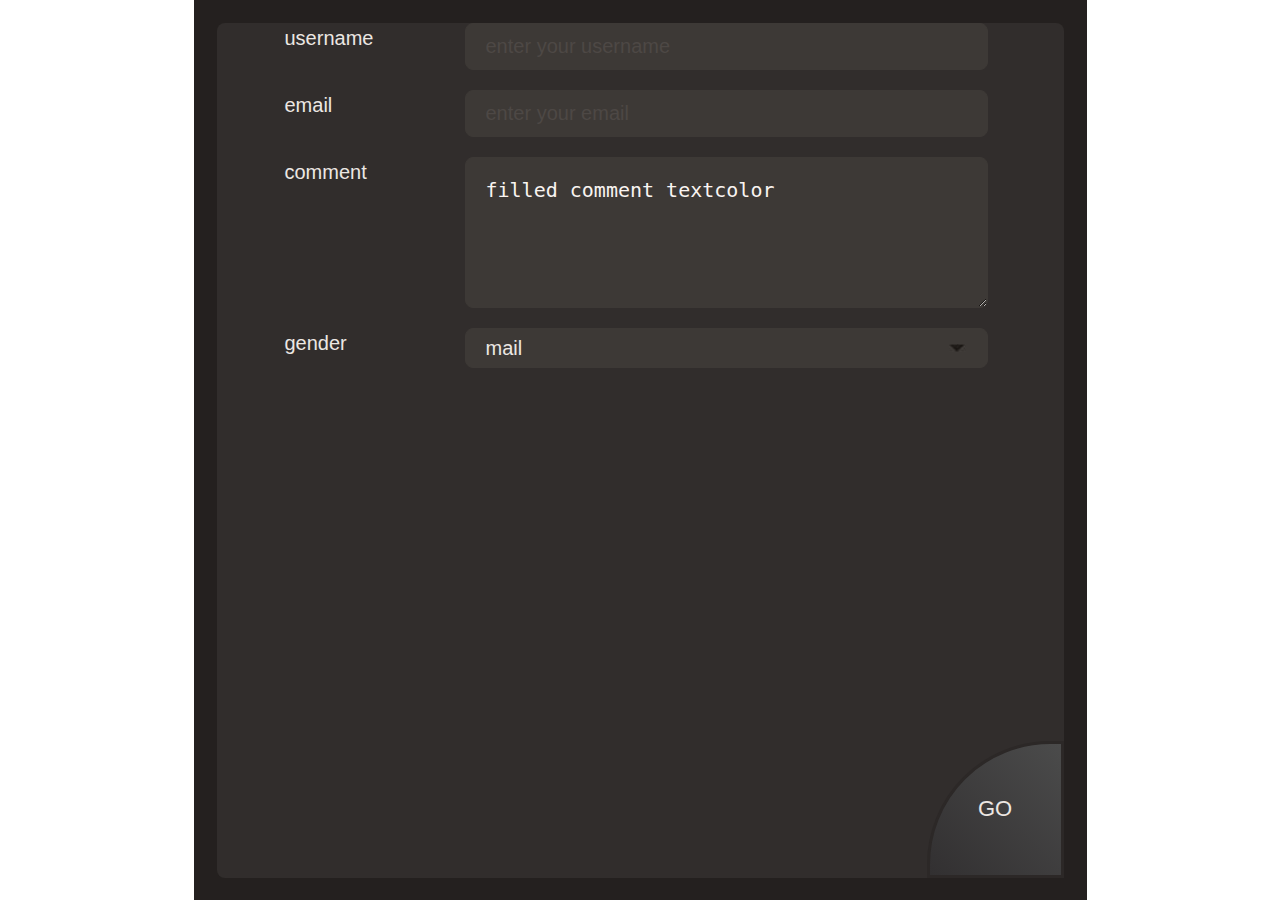
<file: validate_form/index.html>
<!DOCTYPE html>
<html lang="en">
<head>
	<meta charset="UTF-8">
	<title>Form validation</title>
	<link rel="stylesheet" href="styles.css">
</head>
<body>
    <div class="container">
    	<div class="form-container">
    		<form class="find-form">
    		    <div class="form-hor">
	    		    <div class="form-group">
		    			<label class="label-name" for="inputName">username</label>
		    			<div class="controls">
		    				<input type="text" class="form-input" name="username" id="inputName" placeholder="enter your username">
		    			</div>
	    			</div>
	    			<div class="form-group">
		    			<label class="label-name" for="inputEmail">email</label>
		    			<div class="controls">
		    				<input type="text" name="email" class="form-input" placeholder="enter your email" id="inputEmail">
		    			</div>
	    			</div>
	    			<div class="form-group">
		    			<label class="label-name" for="inputComment">comment</label>
		    			<div class="controls">
		    				<textarea name="comment" class="form-input" id="inputComment" placeholder="filled comment textcolor"></textarea>
		    			</div>	
	    			</div>
	    			<div class="form-group">
		    			<label class="label-name" for="inputGender">gender</label>
		    			<div class="controls">
		    				<select name="gender" class="form-input" id="inputGender">
		    					<option selected value="mail">mail</option>
		    					<option value="femail">femail</option>
		    				</select>
		    			</div>	
	    			</div>
	    		</div>
	    		<input class="button-go" type="submit" value="GO"/>	
    		</form>
    	</div>
    </div>   	
	<script src="script.js"></script>
</body>
</html>
</file>
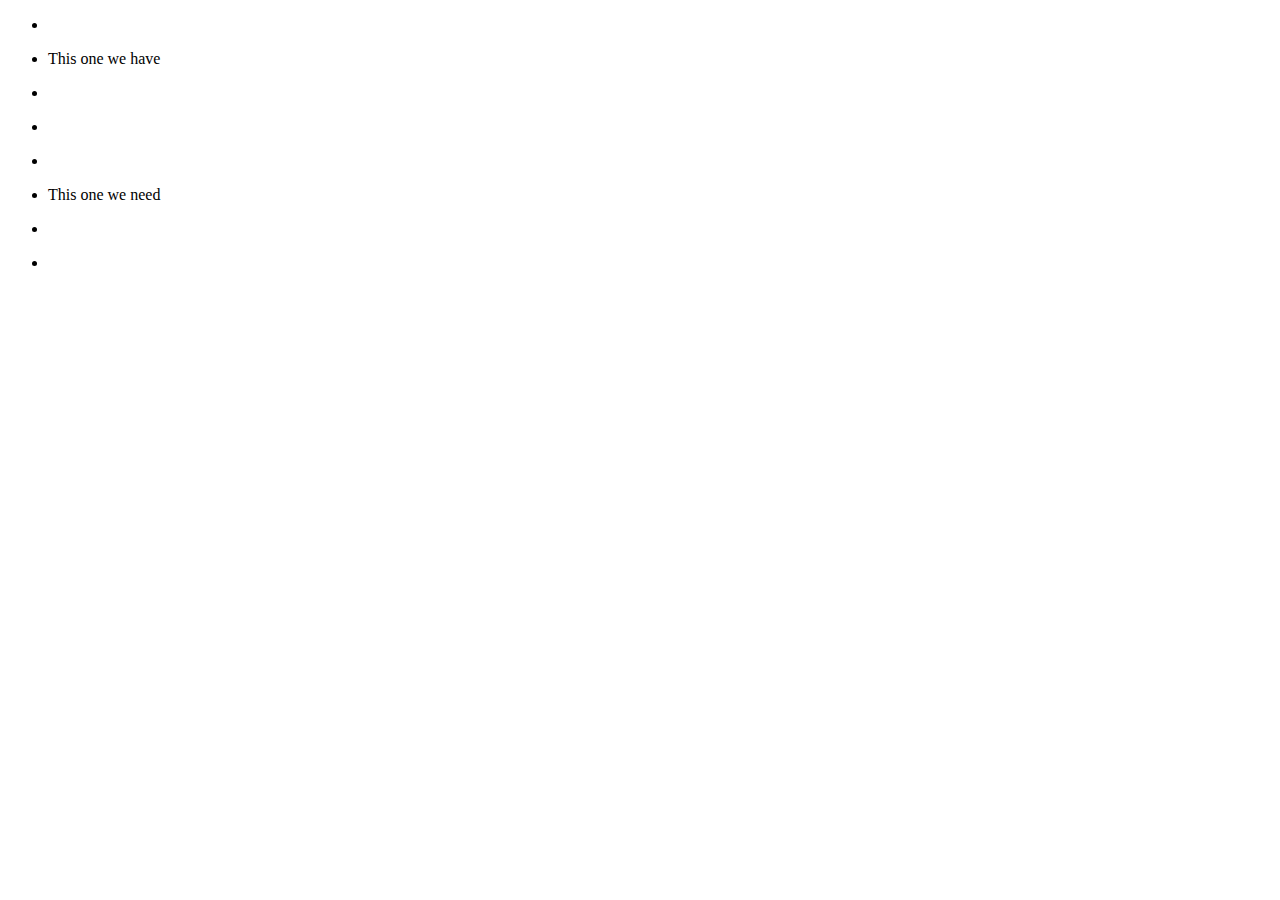
<file: interview_question.html>
<!DOCTYPE html>
<html lang="en">
<head>
  <meta charset="UTF-8">
  <title>Document</title>
</head>
<body>

<ul id="source">
  <li>
    <p></p>
    <p></p>
  </li>
  <li>
    <p></p>
    <p id="sourceChild">This one we have</p>
    <span></span>
  </li>
  <li>
    <p></p>
  </li>
  <li>
    <p></p>
  </li>
</ul>

<ul id="dest">
	<li>
		<p></p>
		<p></p>
	</li>
	<li>
		<p></p>
		<p id="destinationChild">This one we need</p>
		<span></span>
	</li>
	<li>
		<p></p>
	</li>
	<li>
		<p></p>
	</li>
</ul>

<script>
(function(){
  'use strict';

  var destinationChildById,
      sourceParent,
      sourceChild,
      destParent,
      destChild; 
  //We have two identical DOM structures: sourceParent and destParent. SourceParent has a sourceChild somewhere inside. Your task is to write a function, which accepts sourceParent, sourceChild and destParent as arguments, analyses their structure and sourceChild's position and returns a DOM element, which sits in the same position of destParent as sourceChild in sourceParent (in our case it's a #destinationChild). Please note that we have no initial knowledge of parents structure, nesting level, existing ids and classes, etc.

  function findChild (sourceParent, sourceChild, destParent) {
    var selectorList = [],
        selectorJoined,
        destParent,
        childTAG,
        children,
        selector,
        serial,
        parent,
        prev;
 
    // while (sourceChild.parentElement !== sourceParent) {
    while (sourceChild.parentElement !== document.body) {
      parent = sourceChild.parentElement;
      childTAG = sourceChild.tagName;
      children = parent.children;

      [].forEach.call(children, function(elem, i) {
        if (elem == sourceChild) {
          serial = ++i;
        }
      });

      selector = childTAG.toLowerCase() + ':nth-child(' + serial + ')';
      selectorList.unshift(selector);

      sourceChild = parent;
    }
    selectorJoined = selectorList.join('>');
    destChild = destParent.querySelector(selectorJoined);

    return destChild; // DOM node
  }
  
  sourceParent = document.getElementById('source');
  destParent = document.getElementById('dest');
  sourceChild = document.getElementById('sourceChild');

  destChild = findChild (sourceParent, sourceChild, destParent);

  destinationChildById = document.getElementById('destinationChild');
  console.info('Found child: ', destChild === destinationChildById);

}());

</script>


</body>
</html>
</file>
<file: validate_form/styles.css>
* {
    box-sizing: border-box;
}

body {
    margin: 0;
    font-family: "Helvetica Neue",Helvetica,Arial,sans-serif;
}

.container {
	display: flex;
	height: 100vh;
	width: 893px;
	background-color: #24201f;
	margin: auto;
}

.form-container {
	position: relative;
	width: 847px;
	height: 95%;
	background-color: #312d2c;
	border-radius: 8px;
	margin: auto;
	justify-content: center;
}

.form-hor {
    display: flex;
    flex-direction: column;
    align-content: space-between;
    margin-top: 0;
    margin-bottom: 0;
    margin-left: 68px;
}

@media (min-width: 768px) {
  .form-hor .control-label {
    padding-top: 7px;
    margin-bottom: 0;
    text-align: right;
  }
}

.form-hor .form-group:before {
	display: table;
    line-height: 0;
    content: "";
}

.form-hor .form-group:after {
	display: table;
    line-height: 0;
    content: "";
    clear: both;
}

.form-hor .form-group {
	margin-bottom: 20px;
    font-size: 20px;
    line-height: 20px;
}

.form-hor .label-name {
	float: left;
    width: 160px;
    padding-top: 5px;
    text-align: left;
    display: block;
    margin-bottom: 5px;
    font-size: 20px;
    font-weight: normal;
    line-height: 20px;
    cursor: pointer;
    color: #ece7e3;
}

.controls {
	margin-left: 180px;
}

.form-input {
	display: inline-block;
    margin-bottom: 0;
    vertical-align: middle;
    background-color: #3d3936;
    border-radius: 8px;
    margin-left: 0;
    width: 523px;
    outline:0;
    border: 1px solid #3d3936;
}

input[type="text"] {
	height: 47px;
    padding: 4px 6px 4px 20px;
    font-size: 20px;
    line-height: 20px;
    color: #fffaf0;
}

textarea {
	height: 151px;
	font-size: 20px;
	padding: 20px 20px;
	color: #ece7e3;
}

select {
	-webkit-appearance: none;
	height: 40px;
	font-size: 20px;
	color: #ece7e3;
	padding: 4px 20px 4px 20px;
	background-image: url('img/arrow.jpg');
	background-position: 96% 50%;
	background-repeat: no-repeat;
}

.button-go {
	-webkit-appearance: none;
	position: absolute;
    bottom: 0px;
    left: 710px;
	height: 137px;
	width: 137px;
	border-radius: 90% 0 0 0;
	background-image: -webkit-linear-gradient(top right, #4B4B4B 0%, #323031 100%);
	border: 3px solid #2c2827;
	font-size: 22px;
	color: #ece7e3;
    outline:0;
}

.button-go:hover, .button-go:active {
	background-image: -webkit-linear-gradient(top right, #4B4B4B 0%, #191819 100%);
}
input[type="text"]::-webkit-input-placeholder {
	color:#4d4845;
}

textarea::-webkit-input-placeholder {color:#f9f4f1;}

.error {
	border: 1px solid #e44321;
}
</file>
